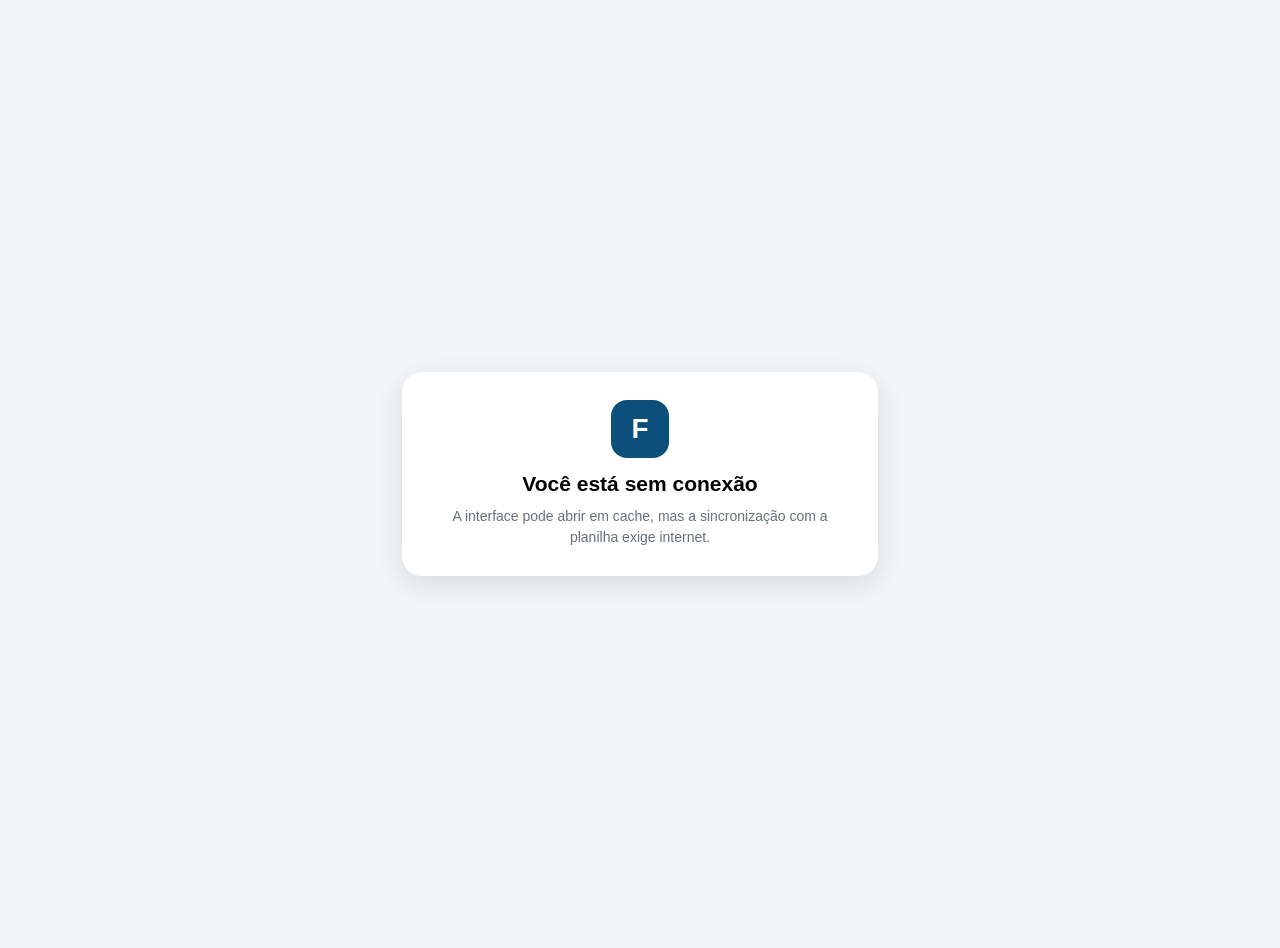
<file: offline.html>
<!DOCTYPE html>
<html lang="pt-BR">
<head>
<meta charset="UTF-8">
<meta name="viewport" content="width=device-width,initial-scale=1">
<meta name="theme-color" content="#0c4f7a">
<title>Sem conexão</title>
<style>
body{margin:0;min-height:100vh;display:grid;place-items:center;background:#f3f5f7;font-family:Arial,sans-serif;padding:24px}
.card{width:min(100%,420px);background:#fff;border-radius:20px;padding:28px;box-shadow:0 8px 28px rgba(15,48,72,.12);text-align:center}
.icon{width:58px;height:58px;margin:0 auto 14px;border-radius:16px;background:#0c4f7a;color:#fff;display:grid;place-items:center;font-size:28px;font-weight:900}
h1{font-size:21px;margin:0 0 10px}p{font-size:14px;line-height:1.5;color:#66717b;margin:0}
</style>
</head>
<body>
<div class="card">
<div class="icon">F</div>
<h1>Você está sem conexão</h1>
<p>A interface pode abrir em cache, mas a sincronização com a planilha exige internet.</p>
</div>
</body>
</html>
</file>
